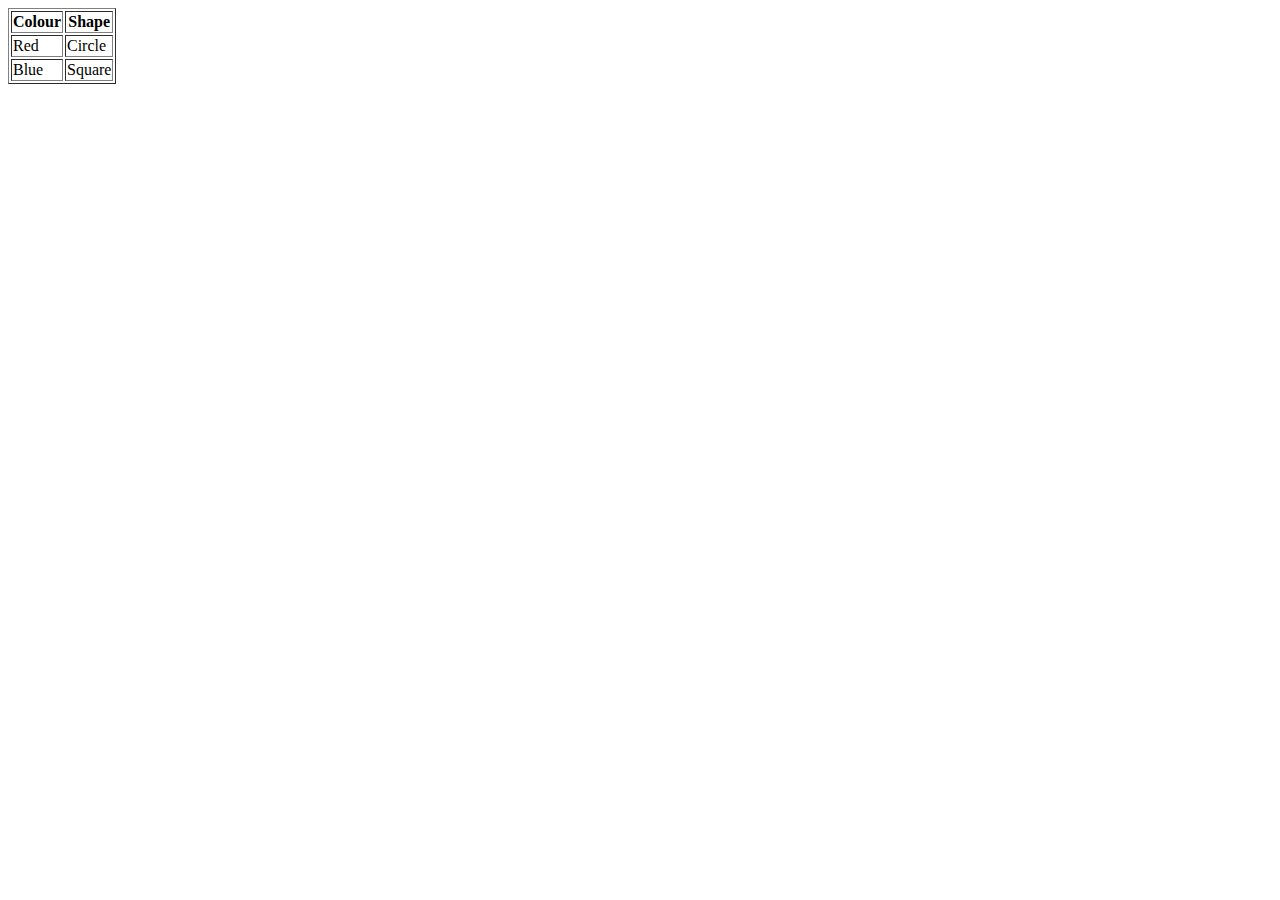
<file: WebDevelopment/Attempt_1/Intermediate_HTML/index.html>
<!DOCTYPE html>
<html lang="en">

<!-- Metadata Goes Here -->
<head>
    <meta charset="UTF-8">
    <meta name="viewport" content="width=device-width, initial-scale=1.0">
    <meta http-equiv="X-UA-Compatible" content="ie=edge">
    <title>Document</title>
</head>

<!-- Webpage Content Goes Here -->
<body>
    <table border="1">

        <!-- Heading -->
        <thead>
            <tr>
                <th>Colour</th>
                <th>Shape</th>
            </tr>
        </thead>

        <tbody>
            <!-- Entry #1 -->
            <tr>
                <td>Red</td>
                <td>Circle</td>
            </tr>

            <!-- Entry #2 -->
            <tr>
                <td>Blue</td>
                <td>Square</td>
            </tr>
        </tbody>

    </table>
</body>

</html>
</file>
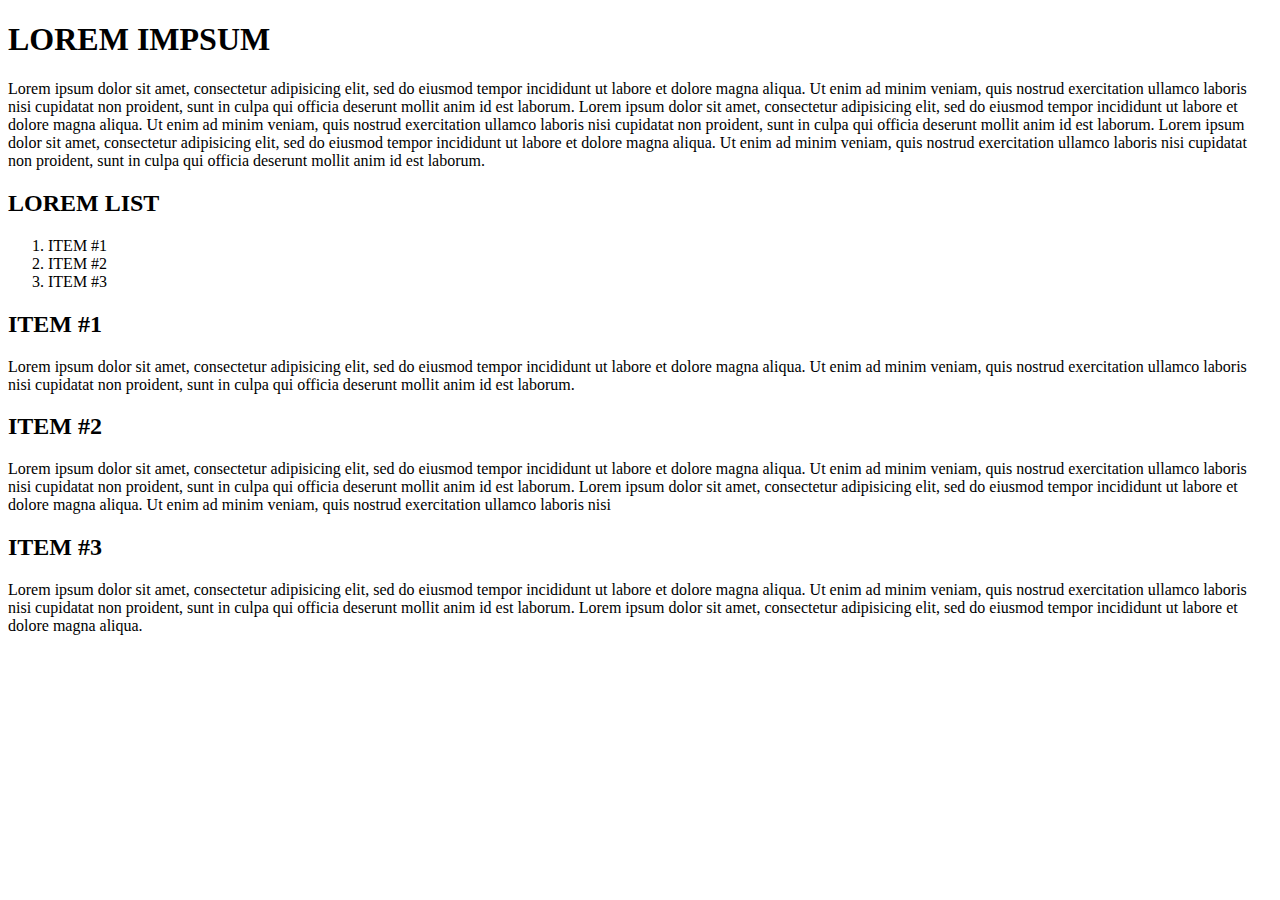
<file: WebDevelopment/Attempt_1/Introduction_To_HTML/index.html>
<!DOCTYPE html>
<html lang="en">

<head>
    <meta charset="UTF-8">
    <meta name="viewport" content="width=device-width, initial-scale=1.0">
    <title>INTO_HTML</title>
</head>

<body>
    <div class="Intro">
        <h1>LOREM IMPSUM</h1>

        <p>
        <span>Lorem ipsum dolor</span> sit amet, consectetur adipisicing elit,
        sed do eiusmod tempor incididunt ut labore et dolore magna aliqua.
        Ut enim ad minim veniam, quis nostrud exercitation ullamco laboris nisi
        cupidatat non proident, sunt in culpa qui officia deserunt mollit anim id est laborum.
        Lorem ipsum dolor sit amet, consectetur adipisicing elit,
        sed do eiusmod tempor incididunt ut labore et dolore magna aliqua.
        Ut enim ad minim veniam, quis nostrud exercitation ullamco laboris nisi
        cupidatat non proident, sunt in culpa qui officia deserunt mollit anim id est laborum.
        Lorem ipsum dolor sit amet, consectetur adipisicing elit,
        sed do eiusmod tempor incididunt ut labore et dolore magna aliqua.
        Ut enim ad minim veniam, quis nostrud exercitation ullamco laboris nisi
        cupidatat non proident, sunt in culpa qui officia deserunt mollit anim id est laborum.
        </p>

    </div>

    <div class="Layout List">
        <h2>LOREM LIST</h2>

        <ol>
            <li>ITEM #1</li>
            <li>ITEM #2</li>
            <li>ITEM #3</li>
        </ol>

    </div>

    <div class="ITEM #1">
        <h2>ITEM #1</h2>

        <p>
        <span>Lorem ipsum dolor</span> sit amet, consectetur adipisicing elit,
        sed do eiusmod tempor incididunt ut labore et dolore magna aliqua.
        Ut enim ad minim veniam, quis nostrud exercitation ullamco laboris nisi
        cupidatat non proident, sunt in culpa qui officia deserunt mollit anim id est laborum.
        </p>

    </div>

    <div class="ITEM #2">
        <h2>ITEM #2</h2>

        <p>
        <span>Lorem ipsum dolor</span> sit amet, consectetur adipisicing elit,
        sed do eiusmod tempor incididunt ut labore et dolore magna aliqua.
        Ut enim ad minim veniam, quis nostrud exercitation ullamco laboris nisi
        cupidatat non proident, sunt in culpa qui officia deserunt mollit anim id est laborum.
        Lorem ipsum dolor sit amet, consectetur adipisicing elit,
        sed do eiusmod tempor incididunt ut labore et dolore magna aliqua.
        Ut enim ad minim veniam, quis nostrud exercitation ullamco laboris nisi
        </p>

    </div>

    <div class="ITEM #3">
        <h2>ITEM #3</h2>

        <p>
        <span>Lorem ipsum dolor</span> sit amet, consectetur adipisicing elit,
        sed do eiusmod tempor incididunt ut labore et dolore magna aliqua.
        Ut enim ad minim veniam, quis nostrud exercitation ullamco laboris nisi
        cupidatat non proident, sunt in culpa qui officia deserunt mollit anim id est laborum.
        Lorem ipsum dolor sit amet, consectetur adipisicing elit,
        sed do eiusmod tempor incididunt ut labore et dolore magna aliqua.
        </p>

    </div>
</body>
</html>
</file>
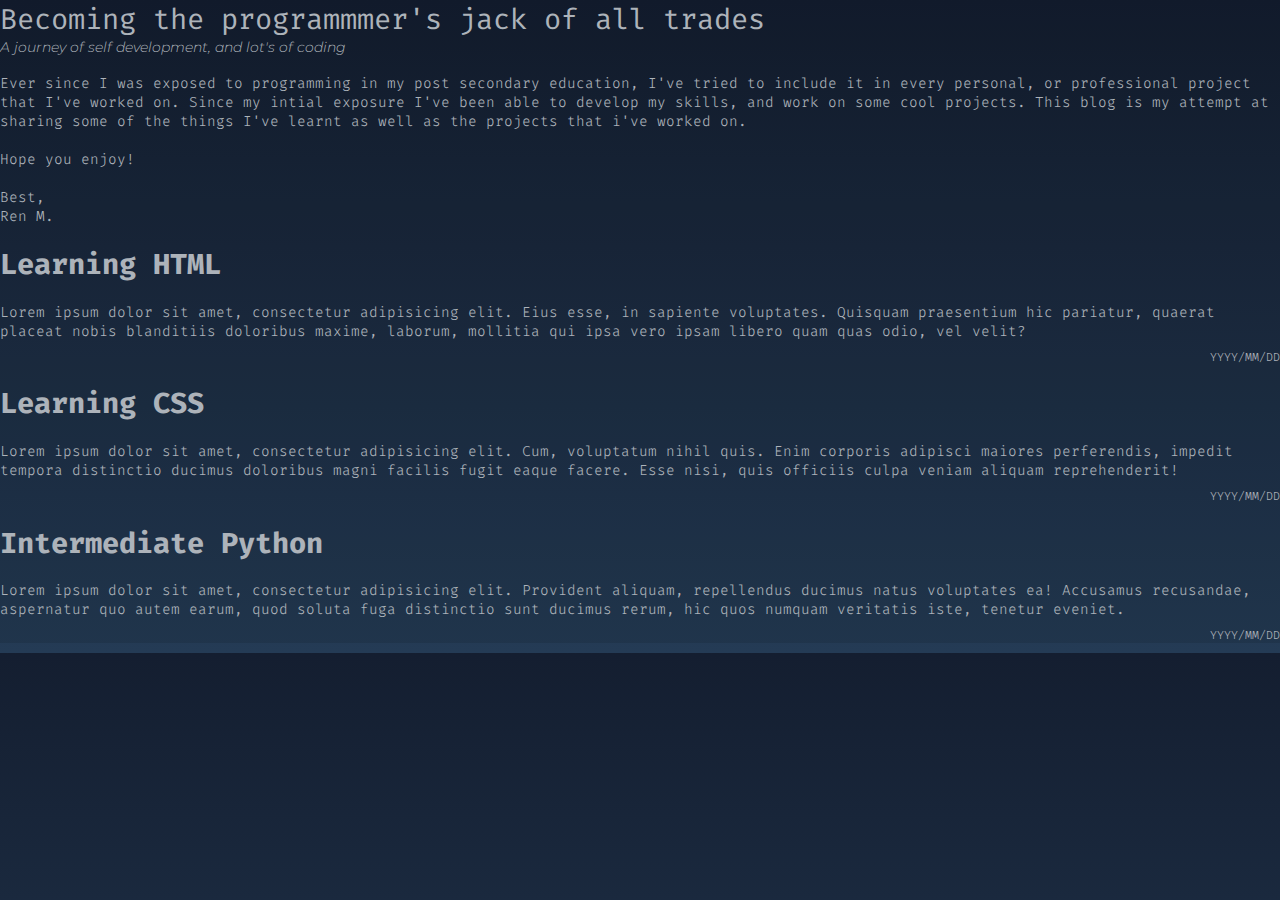
<file: WebDevelopment/Attempt_2/1_BasicBlog/index.html>
<!DOCTYPE html>
<html lang="en">


<head>
    <meta charset="UTF-8">
    <meta name="viewport" content="width=device-width, initial-scale=1.0">
    <meta http-equiv="X-UA-Compatible" content="ie=edge">

    <link href="https://fonts.googleapis.com/css?family=Fira+Code:300,400|Montserrat:300,400&display=swap" rel="stylesheet"> <!-- Import Fonts -->

    <link rel="shortcut icon" href="fire_favicon.ico" /> <!-- Link Favicon -->
    <link rel="stylesheet" type="text/css" href="style.css"> <!-- Link Stylesheet -->
    <title>A Blog By Ren</title>

</head>

<body>
    <div class="MainContainer">
        <div class="Intro">

            <h1 class="title">Becoming the programmmer's jack of all trades</h1>
            <h2 class="subtitle">A journey of self development, and lot's of coding <br> <br></h2>

            <p class="blog_body">
            Ever since I was exposed to programming in my post secondary education, I've tried to include it in every
            personal, or professional project that I've worked on.

            Since my intial exposure I've been able to develop my skills, and work on some cool projects. This blog
            is my attempt at sharing some of the things I've learnt as well as the projects that i've worked on. <br><br>

            Hope you enjoy! <br><br>

            Best, <br>
            Ren M.
            </p>

        </div>

        <!-- First Blog Entry-->
        <div class="Blog_Entry">
            <h1> Learning HTML</h1>

            <p class="blog_body">Lorem ipsum dolor sit amet, consectetur adipisicing elit. Eius esse, in sapiente voluptates. Quisquam praesentium hic pariatur, quaerat placeat nobis blanditiis doloribus maxime, laborum, mollitia qui ipsa vero ipsam libero quam quas odio, vel velit?</p>
            <h2 class="Date">YYYY/MM/DD</h2>
        </div>

        <!-- Second Blog Entry-->
        <div class="Blog_Entry">
            <h1> Learning CSS</h1>

            <p class="blog_body">Lorem ipsum dolor sit amet, consectetur adipisicing elit. Cum, voluptatum nihil quis. Enim corporis adipisci maiores perferendis, impedit tempora distinctio ducimus doloribus magni facilis fugit eaque facere. Esse nisi, quis officiis culpa veniam aliquam reprehenderit!</p>
            <h2 class="Date">YYYY/MM/DD</h2>
        </div>

        <!-- Third Blog Entry-->
        <div class="Blog_Entry">
            <h1> Intermediate Python</h1>

            <p class="blog_body">Lorem ipsum dolor sit amet, consectetur adipisicing elit. Provident aliquam, repellendus ducimus natus voluptates ea! Accusamus recusandae, aspernatur quo autem earum, quod soluta fuga distinctio sunt ducimus rerum, hic quos numquam veritatis iste, tenetur eveniet.</p>
            <h2 class="Date">YYYY/MM/DD</h2>
        </div>

    </div>

</body>
</html>
</file>
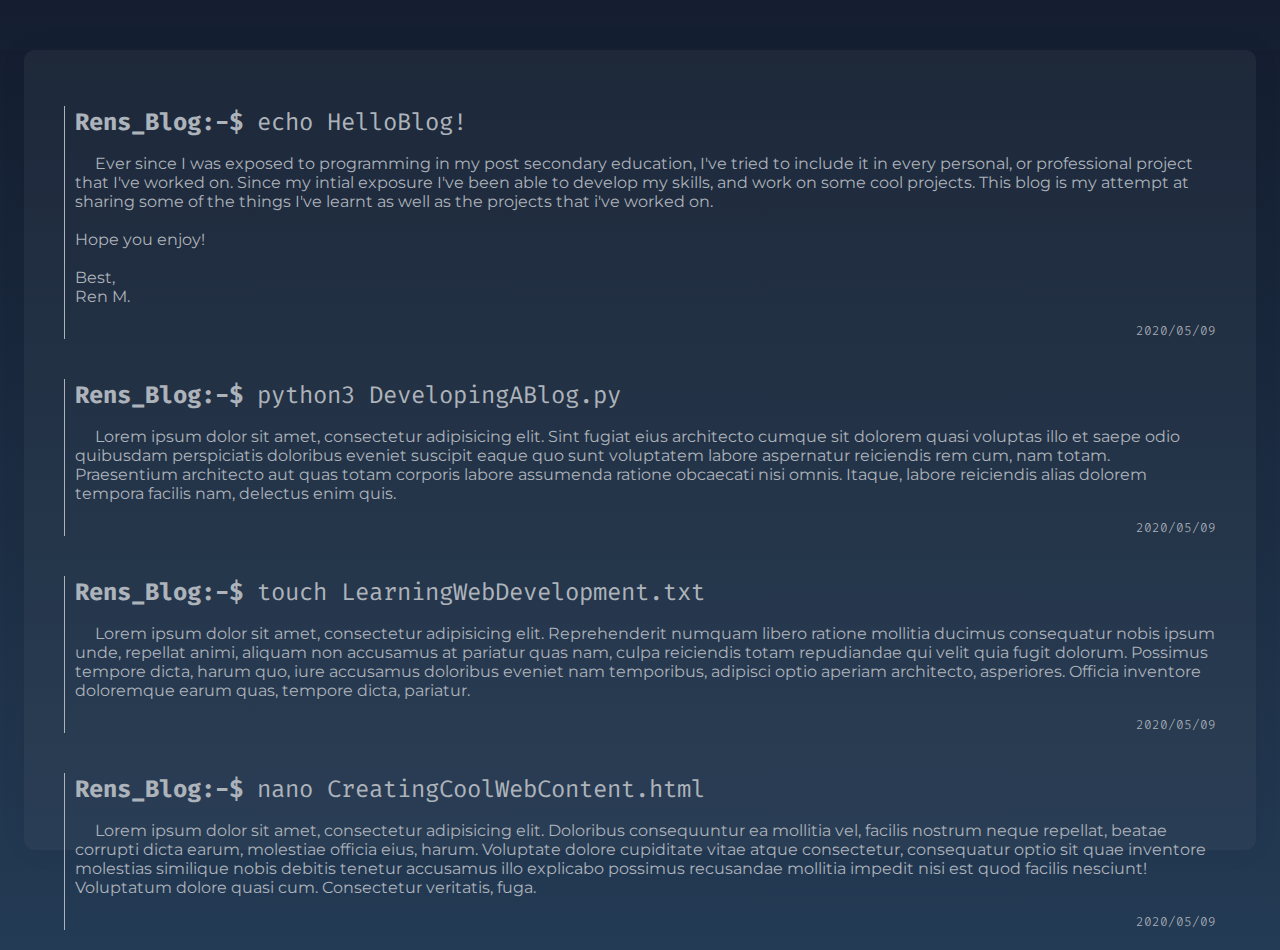
<file: WebDevelopment/Attempt_2/2_BasicBlog/index.html>
<!DOCTYPE html>
<html lang="en">


<head>
    <meta charset="UTF-8">
    <meta name="viewport" content="width=device-width, initial-scale=1.0">
    <meta http-equiv="X-UA-Compatible" content="ie=edge">

    <link href="https://fonts.googleapis.com/css?family=Fira+Code:300,400|Montserrat:300,400&display=swap" rel="stylesheet"> <!-- Import Fonts -->

    <link rel="shortcut icon" href="fire_favicon.ico" /> <!-- Link Favicon -->
    <link rel="stylesheet" type="text/css" href="style.css"> <!-- Link Stylesheet -->
    <title>A Blog By Ren</title>

</head>
<body>

    <div id="MainContent">

        <div class="blog_entry" id="Intro">
            <h1>
                <b>Rens_Blog:-$ </b> echo HelloBlog!
            </h1>

            <p>
                &emsp; Ever since I was exposed to programming in my post secondary education, I've tried to include it in every
                personal, or professional project that I've worked on.

                Since my intial exposure I've been able to develop my skills, and work on some cool projects. This blog
                is my attempt at sharing some of the things I've learnt as well as the projects that i've worked on. <br><br>

                Hope you enjoy! <br><br>

                Best, <br>
                Ren M.
            </p>

            <h2 class="Date">2020/05/09</h2>
        </div>


        <div class="blog_entry">
            <h1>
                <b>Rens_Blog:-$ </b> python3 DevelopingABlog.py
            </h1>

            <p>
                &emsp; Lorem ipsum dolor sit amet, consectetur adipisicing elit. Sint fugiat eius architecto cumque sit dolorem quasi voluptas illo et saepe odio quibusdam perspiciatis doloribus eveniet suscipit eaque quo sunt voluptatem labore aspernatur reiciendis rem cum, nam totam. Praesentium architecto aut quas totam corporis labore assumenda ratione obcaecati nisi omnis. Itaque, labore reiciendis alias dolorem tempora facilis nam, delectus enim quis.
            </p>

            <h2 class="Date">2020/05/09</h2>
        </div>


        <div class="blog_entry">
            <h1>
                <b>Rens_Blog:-$ </b> touch LearningWebDevelopment.txt
            </h1>

            <p>
                &emsp; Lorem ipsum dolor sit amet, consectetur adipisicing elit. Reprehenderit numquam libero ratione mollitia ducimus consequatur nobis ipsum unde, repellat animi, aliquam non accusamus at pariatur quas nam, culpa reiciendis totam repudiandae qui velit quia fugit dolorum. Possimus tempore dicta, harum quo, iure accusamus doloribus eveniet nam temporibus, adipisci optio aperiam architecto, asperiores. Officia inventore doloremque earum quas, tempore dicta, pariatur.
            </p>

            <h2 class="Date">2020/05/09</h2>
        </div>


        <div class="blog_entry">
            <h1>
                <b>Rens_Blog:-$ </b> nano CreatingCoolWebContent.html
            </h1>

            <p>
                &emsp; Lorem ipsum dolor sit amet, consectetur adipisicing elit. Doloribus consequuntur ea mollitia vel, facilis nostrum neque repellat, beatae corrupti dicta earum, molestiae officia eius, harum. Voluptate dolore cupiditate vitae atque consectetur, consequatur optio sit quae inventore molestias similique nobis debitis tenetur accusamus illo explicabo possimus recusandae mollitia impedit nisi est quod facilis nesciunt! Voluptatum dolore quasi cum. Consectetur veritatis, fuga.
            </p>

            <h2 class="Date">2020/05/09</h2>
        </div>
    </div>

</body>
</html>
</file>
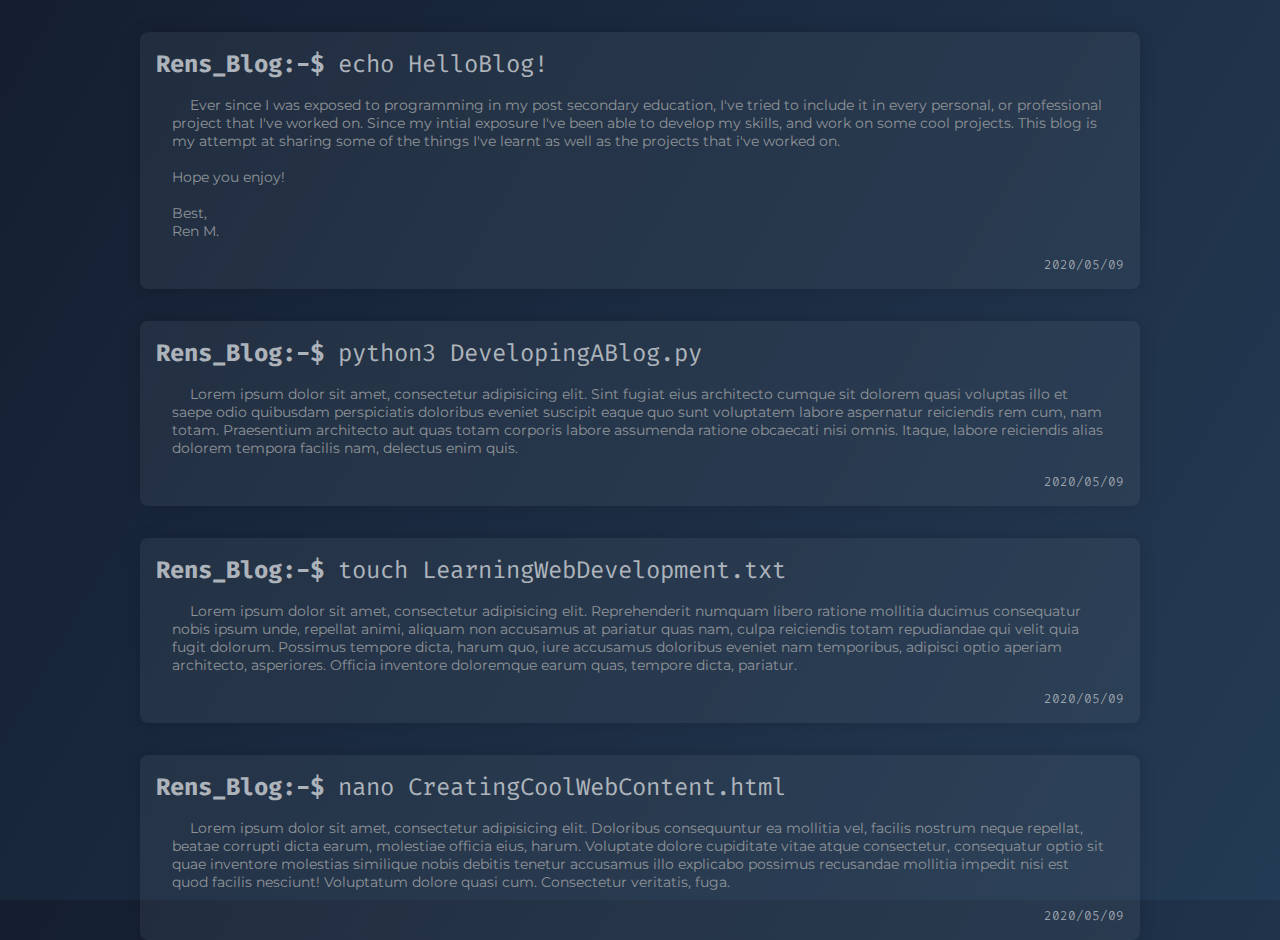
<file: WebDevelopment/Attempt_2/3_BasicBlog/index.html>
<!DOCTYPE html>
<html lang="en">


<head>
    <meta charset="UTF-8">
    <meta name="viewport" content="width=device-width, initial-scale=1.0">
    <meta http-equiv="X-UA-Compatible" content="ie=edge">

    <link href="https://fonts.googleapis.com/css?family=Fira+Code:300,400|Montserrat:300,400&display=swap" rel="stylesheet"> <!-- Import Fonts -->

    <link rel="shortcut icon" href="fire_favicon.ico" /> <!-- Link Favicon -->
    <link rel="stylesheet" type="text/css" href="style.css"> <!-- Link Stylesheet -->
    <title>A Blog By Ren</title>

</head>
<body>



    <div id="MainContent">

        <div class="blog_entry" id="Intro">
            <h1>
                <b>Rens_Blog:-$ </b> echo HelloBlog!
            </h1>

            <p>
                &emsp; Ever since I was exposed to programming in my post secondary education, I've tried to include it in every
                personal, or professional project that I've worked on.

                Since my intial exposure I've been able to develop my skills, and work on some cool projects. This blog
                is my attempt at sharing some of the things I've learnt as well as the projects that i've worked on. <br><br>

                Hope you enjoy! <br><br>

                Best, <br>
                Ren M.
            </p>

            <h2 class="Date">2020/05/09</h2>
        </div>


        <div class="blog_entry">
            <h1>
                <b>Rens_Blog:-$ </b> python3 DevelopingABlog.py
            </h1>

            <p>
                &emsp; Lorem ipsum dolor sit amet, consectetur adipisicing elit. Sint fugiat eius architecto cumque sit dolorem quasi voluptas illo et saepe odio quibusdam perspiciatis doloribus eveniet suscipit eaque quo sunt voluptatem labore aspernatur reiciendis rem cum, nam totam. Praesentium architecto aut quas totam corporis labore assumenda ratione obcaecati nisi omnis. Itaque, labore reiciendis alias dolorem tempora facilis nam, delectus enim quis.
            </p>

            <h2 class="Date">2020/05/09</h2>
        </div>


        <div class="blog_entry">
            <h1>
                <b>Rens_Blog:-$ </b> touch LearningWebDevelopment.txt
            </h1>

            <p>
                &emsp; Lorem ipsum dolor sit amet, consectetur adipisicing elit. Reprehenderit numquam libero ratione mollitia ducimus consequatur nobis ipsum unde, repellat animi, aliquam non accusamus at pariatur quas nam, culpa reiciendis totam repudiandae qui velit quia fugit dolorum. Possimus tempore dicta, harum quo, iure accusamus doloribus eveniet nam temporibus, adipisci optio aperiam architecto, asperiores. Officia inventore doloremque earum quas, tempore dicta, pariatur.
            </p>

            <h2 class="Date">2020/05/09</h2>
        </div>


        <div class="blog_entry">
            <h1>
                <b>Rens_Blog:-$ </b> nano CreatingCoolWebContent.html
            </h1>

            <p>
                &emsp; Lorem ipsum dolor sit amet, consectetur adipisicing elit. Doloribus consequuntur ea mollitia vel, facilis nostrum neque repellat, beatae corrupti dicta earum, molestiae officia eius, harum. Voluptate dolore cupiditate vitae atque consectetur, consequatur optio sit quae inventore molestias similique nobis debitis tenetur accusamus illo explicabo possimus recusandae mollitia impedit nisi est quod facilis nesciunt! Voluptatum dolore quasi cum. Consectetur veritatis, fuga.
            </p>

            <h2 class="Date">2020/05/09</h2>
        </div>
    </div>



</body>
</html>
</file>
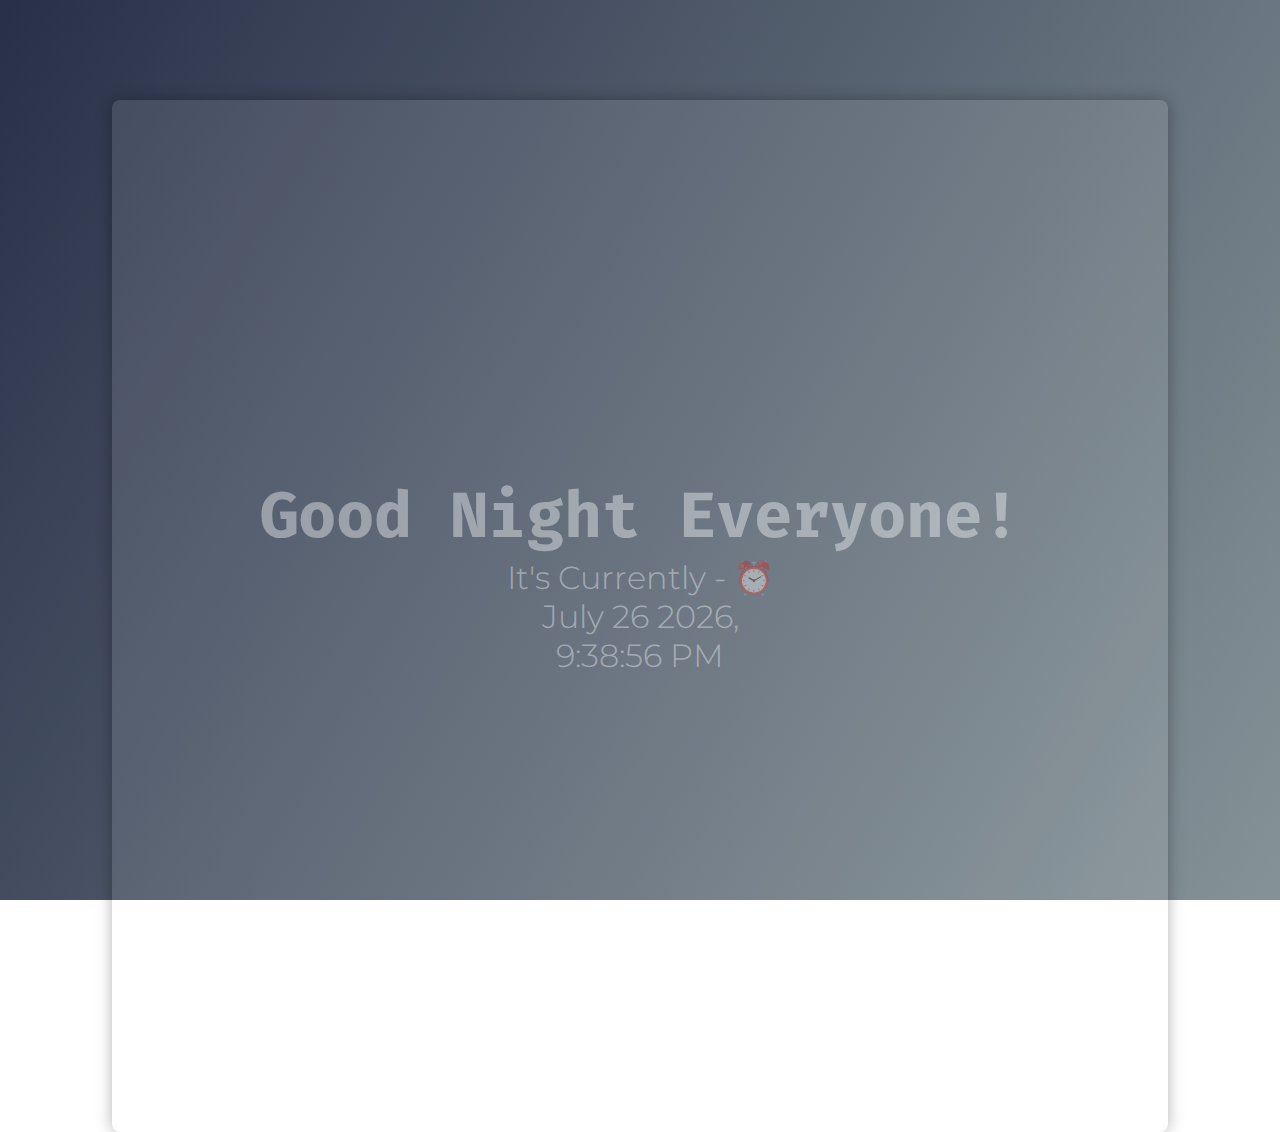
<file: WebDevelopment/Attempt_2/4_Clock/index.html>
<!DOCTYPE html>
<html lang="en">


<head>
    <meta charset="UTF-8">
    <meta name="viewport" content="width=device-width, initial-scale=1.0">
    <meta http-equiv="X-UA-Compatible" content="ie=edge">

    <link href="https://fonts.googleapis.com/css?family=Fira+Code:300,400|Montserrat:300,400&display=swap" rel="stylesheet"> <!-- Import Fonts -->

    <link rel="shortcut icon" href="fire_favicon.ico" /> <!-- Link Favicon -->
    <link rel="stylesheet" type="text/css" href="style.css"> <!-- Link Stylesheet -->

    <title>Clock By Ren</title>

</head>
<body>



    <div id="MainContent">
        <div id="Clock">
            <p id="parsed_Greeting"></p>
            <p class="data">It's Currently - ⏰</p>
            <p id="parsed_Date" class="data"></p>
            <p id="parsed_Time" class="data"></p>
        </div>
    </div>


    <script type="text/javascript" src="script.js"></script>
</body>
</html>
</file>
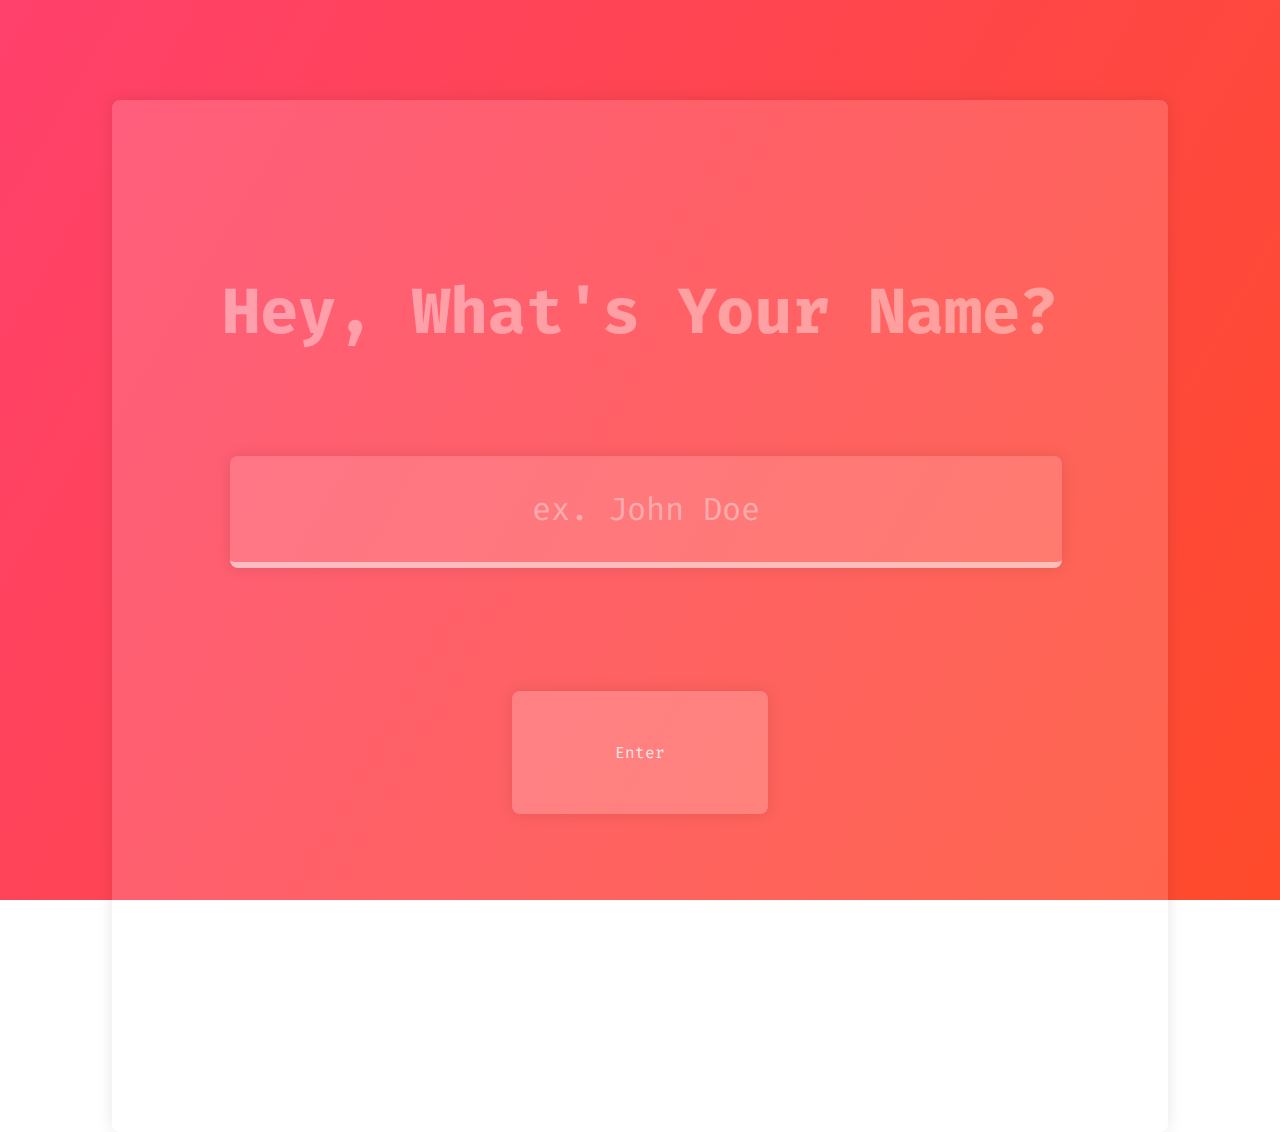
<file: WebDevelopment/Attempt_2/5_JavascriptBasics/index.html>
<!DOCTYPE html>
<html lang="en">


<head>
    <meta charset="UTF-8">
    <meta name="viewport" content="width=device-width, initial-scale=1.0">
    <meta http-equiv="X-UA-Compatible" content="ie=edge">

    <link href="https://fonts.googleapis.com/css?family=Fira+Code:300,400|Montserrat:300,400&display=swap" rel="stylesheet"> <!-- Import Fonts -->

    <link rel="shortcut icon" href="fire_favicon.ico" /> <!-- Link Favicon -->
    <link rel="stylesheet" type="text/css" href="style.css"> <!-- Link Stylesheet -->

    <title>JavascriptBasics</title>

</head>
<body>



    <div id="MainContent">
        <div id="Workspace">

            <!--Add General Greeting Ask For Name -->
            <p>Hey, What's Your Name?</p>

            <!--Give User Chance To Input Name-->
            <input type="text" id="fname" name="fname" placeholder="ex. John Doe"><br>

            <!-- Add A Button So User Can Input Information -->
            <button onclick="UserInput()">Enter</button>

            <br>
            
            <!--Add General Greeting Ask For Name -->
            <p id="parsed_greeting"></p>

        </div>
    </div>


    <!-- Scripts -->
    <script type="text/javascript" src="script.js"></script>

</body>
</html>
</file>
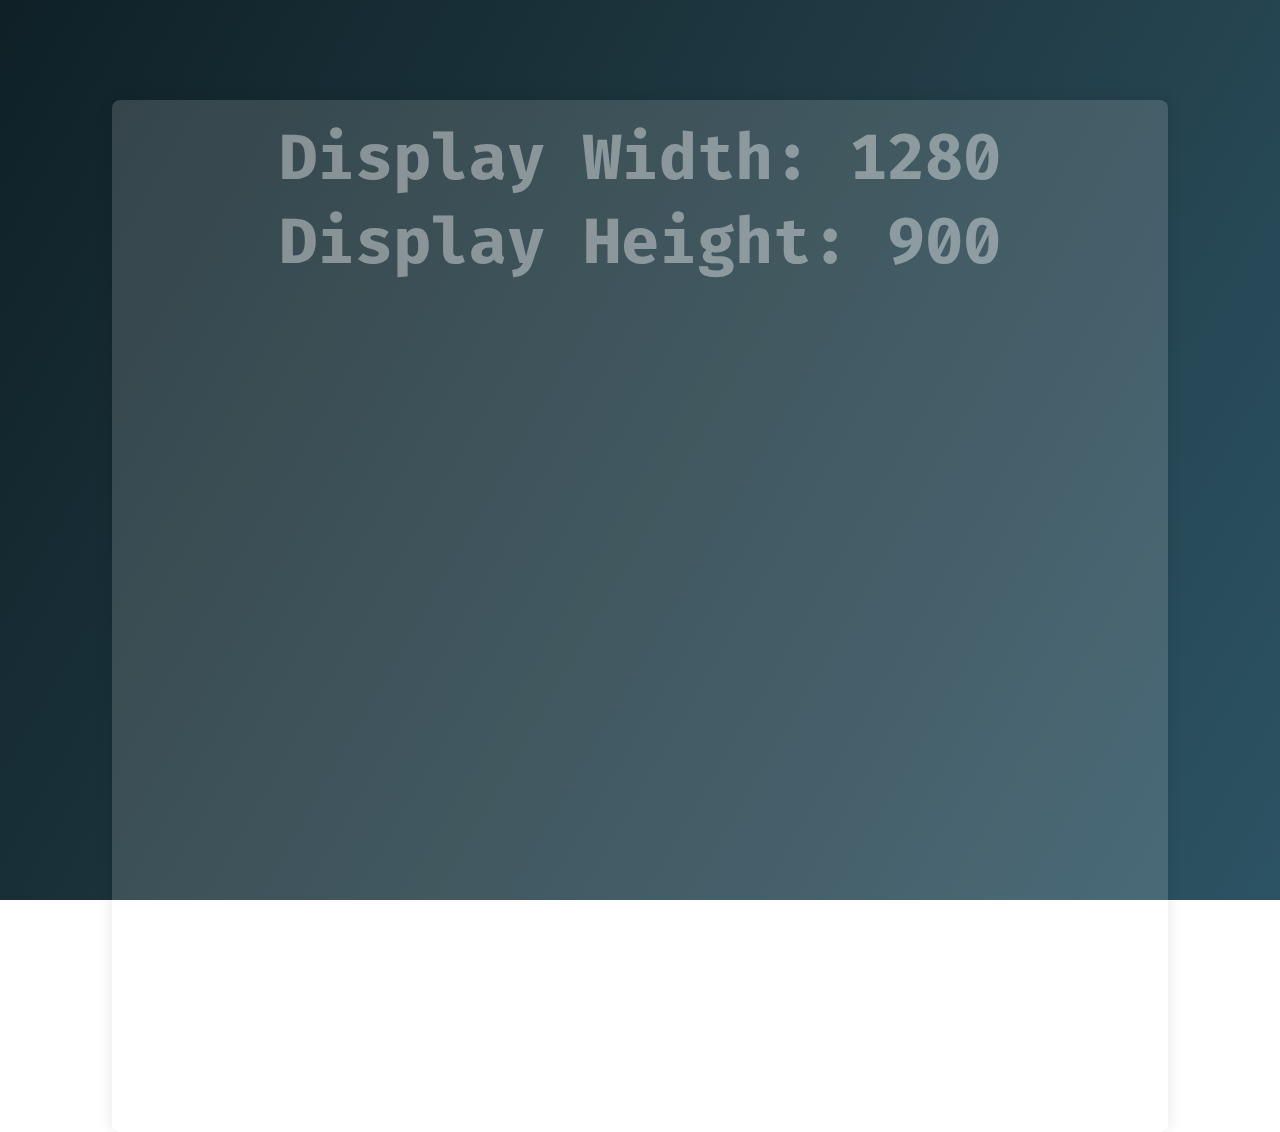
<file: WebDevelopment/Attempt_2/6_AlignmentBasics/index.html>
<!--
// Name:                                            Renacin Matadeen
// Date:                                               05/12/2020
// Title                                            Web-Design Basics
//
// ----------------------------------------------------------------------------------------------------------------------
-->

<!DOCTYPE html>
<html lang="en">


<head>
    <meta charset="UTF-8">
    <meta name="viewport" content="width=device-width, initial-scale=1.0">
    <meta http-equiv="X-UA-Compatible" content="ie=edge">

    <link href="https://fonts.googleapis.com/css?family=Fira+Code:300,400|Montserrat:300,400&display=swap" rel="stylesheet"> <!-- Import Fonts -->

    <link rel="shortcut icon" href="fire_favicon.ico" /> <!-- Link Favicon -->
    <link rel="stylesheet" type="text/css" href="style.css"> <!-- Link Stylesheet -->

    <title>JavascriptBasics</title>

</head>
<body>



    <div id="MainContent">
        <div id="Workspace">

            <!--Display Computer Stats That Can Be Pulled -->
            <p id="Display_Width"></p>
            <p id="Display_Height"></p>


        </div>
    </div>


    <!-- Scripts -->
    <script type="text/javascript" src="script.js"></script>

</body>
</html>
</file>
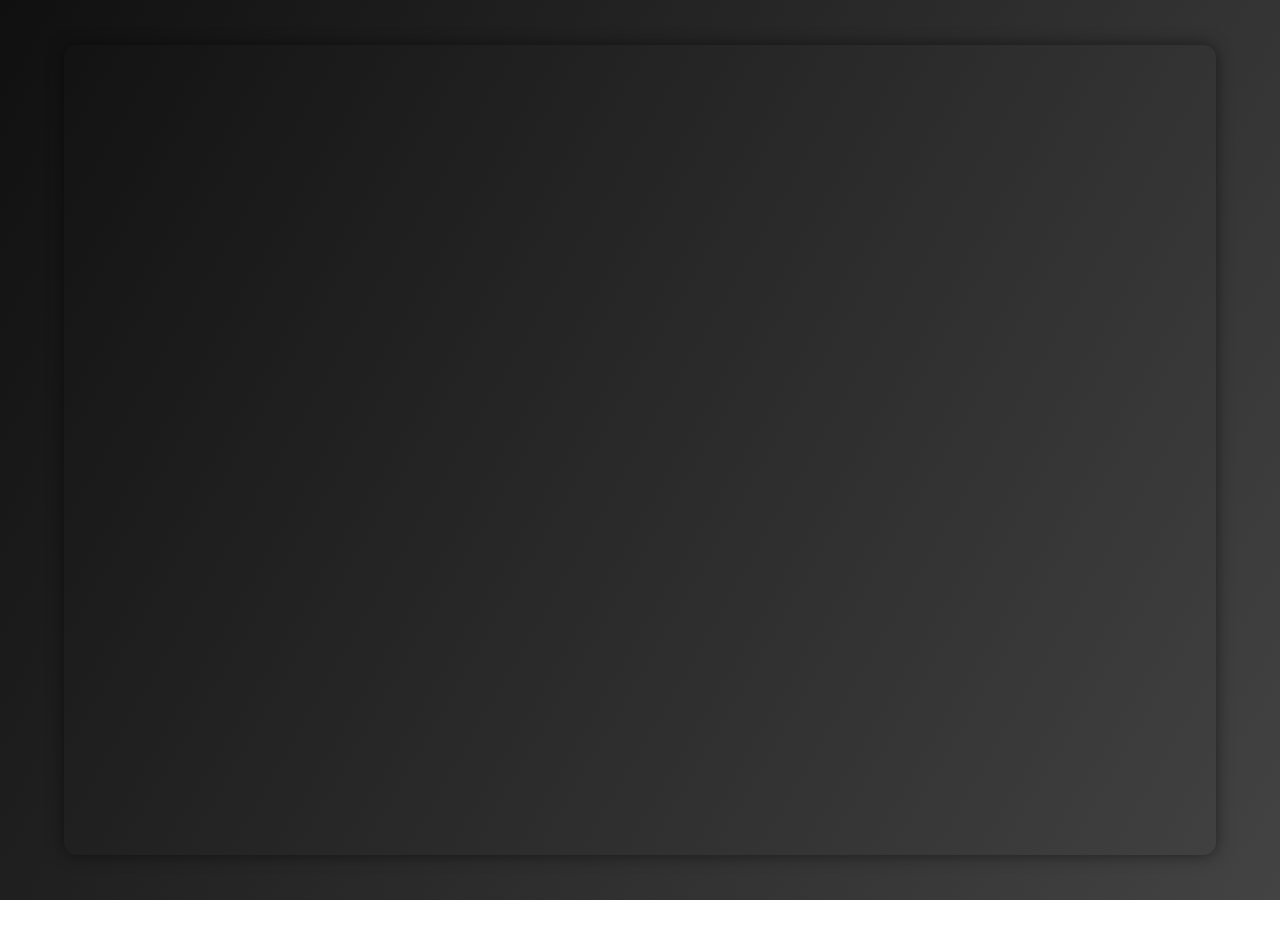
<file: WebDevelopment/Attempt_2/7_MapboxBasics/index.html>
<!--
// Name:                                            Renacin Matadeen
// Date:                                               05/18/2020
// Title                                            Mapbox Basics
//
// ----------------------------------------------------------------------------------------------------------------------
-->

<!DOCTYPE html>
<html lang="en">


<head>
    <meta charset="UTF-8">
    <meta name="viewport" content="width=device-width, initial-scale=1.0">
    <meta http-equiv="X-UA-Compatible" content="ie=edge">

    <!-- Link Fonts Styles -->
    <link href="https://fonts.googleapis.com/css?family=Fira+Code:300,400|Montserrat:300,400&display=swap" rel="stylesheet"> <!-- Import Fonts -->

    <!-- Link Favicon -->
    <link rel="shortcut icon" href="fire_favicon.ico" />

    <!-- Link Stylesheet -->
    <link rel="stylesheet" type="text/css" href="style.css">

    <!-- Link MapBox CSS | https://docs.mapbox.com/mapbox-gl-js/overview/ -->
    <link href='https://api.mapbox.com/mapbox-gl-js/v1.10.0/mapbox-gl.css' rel='stylesheet' />



    <title>Mapbox Basics</title>

</head>
<body>

    <div id="MainContent">


        <div id="Content"></div>


        <div id="MainMap">

        </div>


    </div>


    <!-- Scripts | https://docs.mapbox.com/mapbox-gl-js/overview/-->
    <script src='https://api.mapbox.com/mapbox-gl-js/v1.10.0/mapbox-gl.js'></script>
    <script type="text/javascript" src="script.js"></script>

</body>
</html>
</file>
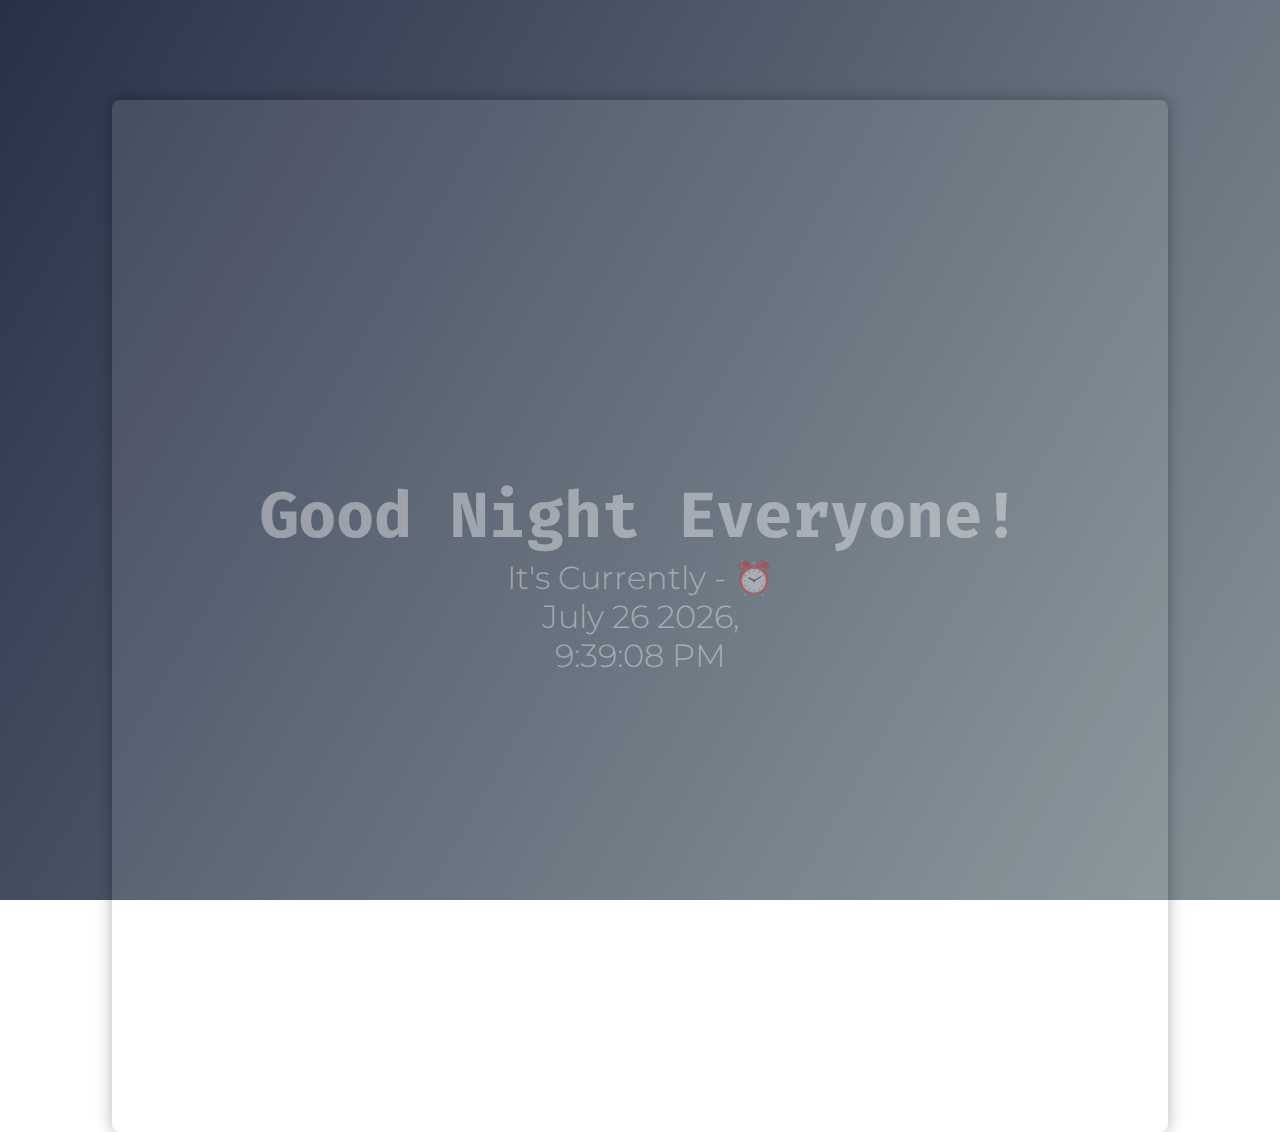
<file: WebDevelopment/Attempt_2/Calculator_4/index.html>
<!DOCTYPE html>
<html lang="en">


<head>
    <meta charset="UTF-8">
    <meta name="viewport" content="width=device-width, initial-scale=1.0">
    <meta http-equiv="X-UA-Compatible" content="ie=edge">

    <link href="https://fonts.googleapis.com/css?family=Fira+Code:300,400|Montserrat:300,400&display=swap" rel="stylesheet"> <!-- Import Fonts -->

    <link rel="shortcut icon" href="fire_favicon.ico" /> <!-- Link Favicon -->
    <link rel="stylesheet" type="text/css" href="style.css"> <!-- Link Stylesheet -->

    <title>A Calculator By Ren</title>

</head>
<body>



    <div id="MainContent">
        <div id="Clock">
            <p id="parsed_Greeting"></p>
            <p class="data">It's Currently - ⏰</p>
            <p id="parsed_Date" class="data"></p>
            <p id="parsed_Time" class="data"></p>
        </div>
    </div>


    <script type="text/javascript" src="script.js"></script>
</body>
</html>
</file>
<file: WebDevelopment/Attempt_2/1_BasicBlog/style.css>
body {
  background: linear-gradient(#141e30, #243b55);
  margin:0;
  padding:0;
  border: 0;
  font-weight: 400;
  font-size: 90%;
}

.title {
    margin:0;
    padding:0;
    border: 0;
    font-family: 'Fira Code', sans-serif;
    font-weight: 400;
    font-size: 200%;
}

.subtitle {
    margin:0;
    padding:0;
    border: 0;
    font-family: 'Montserrat', sans-serif;
    font-weight: 300;
    font-size: 100%;
    font-style: italic;
}

.MainContainer {
    margin:0;
    padding:0;
    border: 0;
    font-family: 'Fira Code', monospace;
    font-weight: 400;
    color: #adb3ba;
    background-color: rgba(0, 0, 0, 0.1);
}

.Blog_Entry {
    margin:0;
    padding:0;
    border: 0;
    font-family: 'Fira Code', sans-serif;
    font-weight: 300;
    font-size: 100%;
}


.blog_body {
    margin:0;
    padding:0;
    border: 0;
    font-weight: 300;
    font-size: 100%;

}

.Date {
    font-weight: 300;
    font-size: 80%;
    text-transform: uppercase;
    text-align: right;
}
</file>
<file: WebDevelopment/Attempt_2/2_BasicBlog/style.css>
/* If you want to apply general settings, apply it to both the HTML, and BODY tags */
html, body {
    height: 100%;
    background: linear-gradient(#141e30, #243b55);

    margin:0;
    padding:0;
    border: 0;

    font-family: 'Fira Code', sans-serif;
    font-weight: 400;
    font-size: 100%;
    color: #adb3ba;
}

h1 {
    font-family: 'Fira Code', sans-serif;
    font-weight: 400;
    font-size: 150%;
}

p {
    font-family: 'Montserrat', sans-serif;
    font-weight: 400;
    font-size: 100%;
}


#MainContent{
    background: rgba(85, 100, 117, 0.15);
    margin: 50px auto;
    min-width: 1000px;
    width: 90%;
    height: 80%;
    box-shadow: 0 0 30px 0 rgba(0, 0, 0, 0.05);
    border-radius: 10px;
    padding: 40px
}

.blog_entry {
    margin: 10px auto;
    margin-bottom: 40px;
    border-left: 1px solid #adb3ba;
    padding-left: 10px;
}

.Date {
    font-weight: 300;
    font-size: 80%;
    text-transform: uppercase;
    text-align: right;
}
</file>
<file: WebDevelopment/Attempt_2/3_BasicBlog/style.css>
/* Clear Any Styles Applied To The Basic Template */

* {
    margin: 0;
    padding: 0;
    border: 0;
    box-sizing: border-box;
}
html {
    height: 100%;
    background-image: linear-gradient(120deg, #141e30, #243b55);

    font-family: 'Fira Code', sans-serif;
    font-weight: 400;
    font-size: 100%;
    color: #adb3ba;
}

h1 {
    font-family: 'Fira Code', sans-serif;
    font-weight: 400;
    font-size: 150%;
}

p {
    font-family: 'Montserrat', sans-serif;
    font-weight: 400;
    font-size: 90%;
    color: #8f9499;

    padding:1rem;
}

#MainContent{
    margin: 20px auto;
    width: 90%;
    height: 100%;

    max-width: 1000px;
    min-width: 400px;
}

.blog_entry {
    margin: 2rem auto;
    background-color: rgba(85, 100, 117, 0.2);
    box-shadow: 0 0 1rem 0 rgba(0, 0, 0, 0.15);
    border-radius: 0.5rem;
    padding: 1rem;
}

.blog_entry:hover {
    padding: 2rem;
    background-color: rgba(85, 100, 117, 0.5);
    box-shadow: 0 0 1rem 0 rgba(0, 0, 0, 0.3);
    font-size: 110%;
}

.Date {
    font-weight: 300;
    font-size: 80%;
    text-transform: uppercase;
    text-align: right;
}
</file>
<file: WebDevelopment/Attempt_2/4_Clock/style.css>
/* Clear Any Styles Applied To The Basic Template */
* {
    margin: 0;
    padding: 0;
    border: 0;
}

html {
    height: 100vh;
}

/* Style The Background Gradient And Prevent Any Breaks In The Gradient */
body {
    height: 100vh;
    background-repeat: no-repeat;
    background-attachment: fixed;
    background-image: linear-gradient(120deg, #283048, #859398);
}

p {
    text-align: center;
    font-family: 'Fira Code', sans-serif;
    font-weight: 400;
    font-size: 400%;
    font-weight: bold;
    color: rgba(255, 255, 255, 0.4);
}

#MainContent {
    position: relative;

    width: 80vw;
    height: 80vh;
    margin: auto;
    margin-top: 100px;
    margin-bottom: 100px;

    min-width: 300px;
    min-height: 1000px;

    max-width: 1500px;
    max-width: 2000px;

    background-color: rgba(255, 255, 255, 0.1);
    box-shadow: 0 0 1rem 0 rgba(0, 0, 0, 0.3);
    border-radius: 0.5rem;
    padding: 1rem;
}

#Clock {
    padding-top: 35%;
}


.data {
    font-family: 'Montserrat', sans-serif;
    font-weight: 300;
    font-size: 200%;
}
</file>
<file: WebDevelopment/Attempt_2/5_JavascriptBasics/style.css>
/* Clear Any Styles Applied To The Basic Template */
* {
    margin: 0;
    padding: 0;
    border: 0;

}

html {
    height: 100vh;
}

/* Style The Background Gradient And Prevent Any Breaks In The Gradient */
body {
    height: 100vh;
    background-repeat: no-repeat;
    background-attachment: fixed;
    background-image: linear-gradient(120deg, #FF416C, #FF4B2B);
}

p {
    text-align: center;
    font-family: 'Fira Code', sans-serif;
    font-weight: 400;
    font-size: 400%;
    font-weight: bold;
    color: rgba(255, 255, 255, 0.4);
}

#MainContent {
    position: relative;

    width: 80vw;
    height: 80vh;
    margin: auto;
    margin-top: 100px;
    margin-bottom: 100px;

    min-width: 300px;
    min-height: 1000px;

    max-width: 1500px;
    max-width: 2000px;

    background-color: rgba(255, 255, 255, 0.15);
    box-shadow: 0 0 1rem 0 rgba(0, 0, 0, 0.1);
    border-radius: 0.5rem;
    padding: 1rem;
}

#Workspace {
    padding-top: 15%;
}


/* Style Input Section -- Make Sure To Use input[type=text] to style all text inputs together!!! */
input[type=text] {
    position: relative;

    width: 60vw;
    padding-top: 5%;
    padding-bottom: 3%;

    margin: 10%;

    background-color: rgba(255, 255, 255, 0.15);
    box-shadow: 0 0 1rem 0 rgba(0, 0, 0, 0.1);
    border-bottom: 6px solid rgba(255, 255, 255, 0.5);
    border-radius: 0.5rem;

    padding: 1em;

    text-align: center;
    font-family: 'Fira Code', sans-serif;
    font-weight: 400;
    font-size: 200%;

    color: rgba(255, 255, 255, 0.4);

}

input[type=text]::placeholder {
    padding: 1em;

    text-align: center;
    font-family: 'Fira Code', sans-serif;
    font-weight: 400;
    font-size: 100%;

    color: rgba(255, 255, 255, 0.4);
}

input[type=text]:hover {

    background-color: rgba(255, 255, 255, 0.3);
    box-shadow: 0 0 1rem 0 rgba(0, 0, 0, 0.2);
    border-bottom: 6px solid rgba(255, 255, 255, 1);

}

input[type=text]:focus {
  background-color: rgba(255, 255, 255, 0.3);
}

button {
    background-color: rgba(255, 255, 255, 0.2);
    box-shadow: 0 0 1rem 0 rgba(0, 0, 0, 0.1);
    border-radius: 0.5rem;


    position: relative;
    width: 20vw;
    padding-top: 5%;
    padding-bottom: 5%;

    margin: 2%;
    margin-left: 30vw;
    margin-right: 30vw;

    text-align: center;

    font-family: 'Fira Code', sans-serif;
    font-weight: 400;
    font-size: 100%;
    color: rgba(255, 255, 255, 0.8);

}


button:hover {
    background-color: rgba(255, 255, 255, 0.2);
    box-shadow: 0 0 1rem 0 rgba(0, 0, 0, 0.2);
    color: rgba(255, 255, 255, 1);
}
</file>
<file: WebDevelopment/Attempt_2/6_AlignmentBasics/style.css>
/*
// Name:                                            Renacin Matadeen
// Date:                                               05/12/2020
// Title                                            Web-Design Basics
//
// ----------------------------------------------------------------------------------------------------------------------
*/

/* Clear Any Styles Applied To The Basic Template */
* {
    margin: 0;
    padding: 0;
    border: 0;

}

html {
    height: 100vh;
}

/* Style The Background Gradient And Prevent Any Breaks In The Gradient */
body {
    height: 100vh;
    background-repeat: no-repeat;
    background-attachment: fixed;
    background-image: linear-gradient(120deg, #0F2027, #203A43, #2C5364);
}

p {
    text-align: center;
    font-family: 'Fira Code', sans-serif;
    font-weight: 400;
    font-size: 400%;
    font-weight: bold;
    color: rgba(255, 255, 255, 0.4);
}

#MainContent {
    position: relative;

    width: 80vw;
    height: 80vh;
    margin: auto;
    margin-top: 100px;
    margin-bottom: 100px;

    min-width: 300px;
    min-height: 1000px;

    max-width: 1500px;
    max-width: 2000px;

    background-color: rgba(255, 255, 255, 0.15);
    box-shadow: 0 0 1rem 0 rgba(0, 0, 0, 0.1);
    border-radius: 0.5rem;
    padding: 1rem;
}
</file>
<file: WebDevelopment/Attempt_2/7_MapboxBasics/style.css>
/*
// Name:                                            Renacin Matadeen
// Date:                                               05/18/2020
// Title                                            Mapbox Basics
//
// ----------------------------------------------------------------------------------------------------------------------
*/

/* Clear Any Styles Applied To The Basic Template */
* {
    margin: 0;
    padding: 0;
    border: 0;

}

html {
    height: 100vh;
}

/* Style The Background Gradient And Prevent Any Breaks In The Gradient */
body {
    height: 100vh;
    background-repeat: no-repeat;
    background-attachment: fixed;
    background-image: linear-gradient(120deg, #101010, #434343);

}

p {
    text-align: center;
    font-family: 'Fira Code', sans-serif;
    font-weight: 400;
    font-size: 400%;
    font-weight: bold;
    color: rgba(255, 255, 255, 0.4);
}

#MainMap {
    width: 90vw;
    height: 90vh;

    margin-left: 5vw;
    margin-right: 5vw;

    margin-top: 5vh;
    margin-bottom: 5vh;

    box-shadow: 0 0 1rem 0 rgba(0, 0, 0, 0.5);
    border-radius: 0.8rem;
}
</file>
<file: WebDevelopment/Attempt_2/Calculator_4/style.css>
/* Clear Any Styles Applied To The Basic Template */
* {
    margin: 0;
    padding: 0;
    border: 0;
}

html {
    height: 100vh;
}

/* Style The Background Gradient And Prevent Any Breaks In The Gradient */
body {
    height: 100vh;
    background-repeat: no-repeat;
    background-attachment: fixed;
    background-image: linear-gradient(120deg, #283048, #859398);
}

p {
    text-align: center;
    font-family: 'Fira Code', sans-serif;
    font-weight: 400;
    font-size: 400%;
    font-weight: bold;
    color: rgba(255, 255, 255, 0.4);
}

#MainContent {
    position: relative;

    width: 80vw;
    height: 80vh;
    margin: auto;
    margin-top: 100px;
    margin-bottom: 100px;

    min-width: 300px;
    min-height: 1000px;

    max-width: 1500px;
    max-width: 2000px;

    background-color: rgba(255, 255, 255, 0.1);
    box-shadow: 0 0 1rem 0 rgba(0, 0, 0, 0.3);
    border-radius: 0.5rem;
    padding: 1rem;
}

#Clock {
    padding-top: 35%;
}


.data {
    font-family: 'Montserrat', sans-serif;
    font-weight: 300;
    font-size: 200%;
}
</file>
